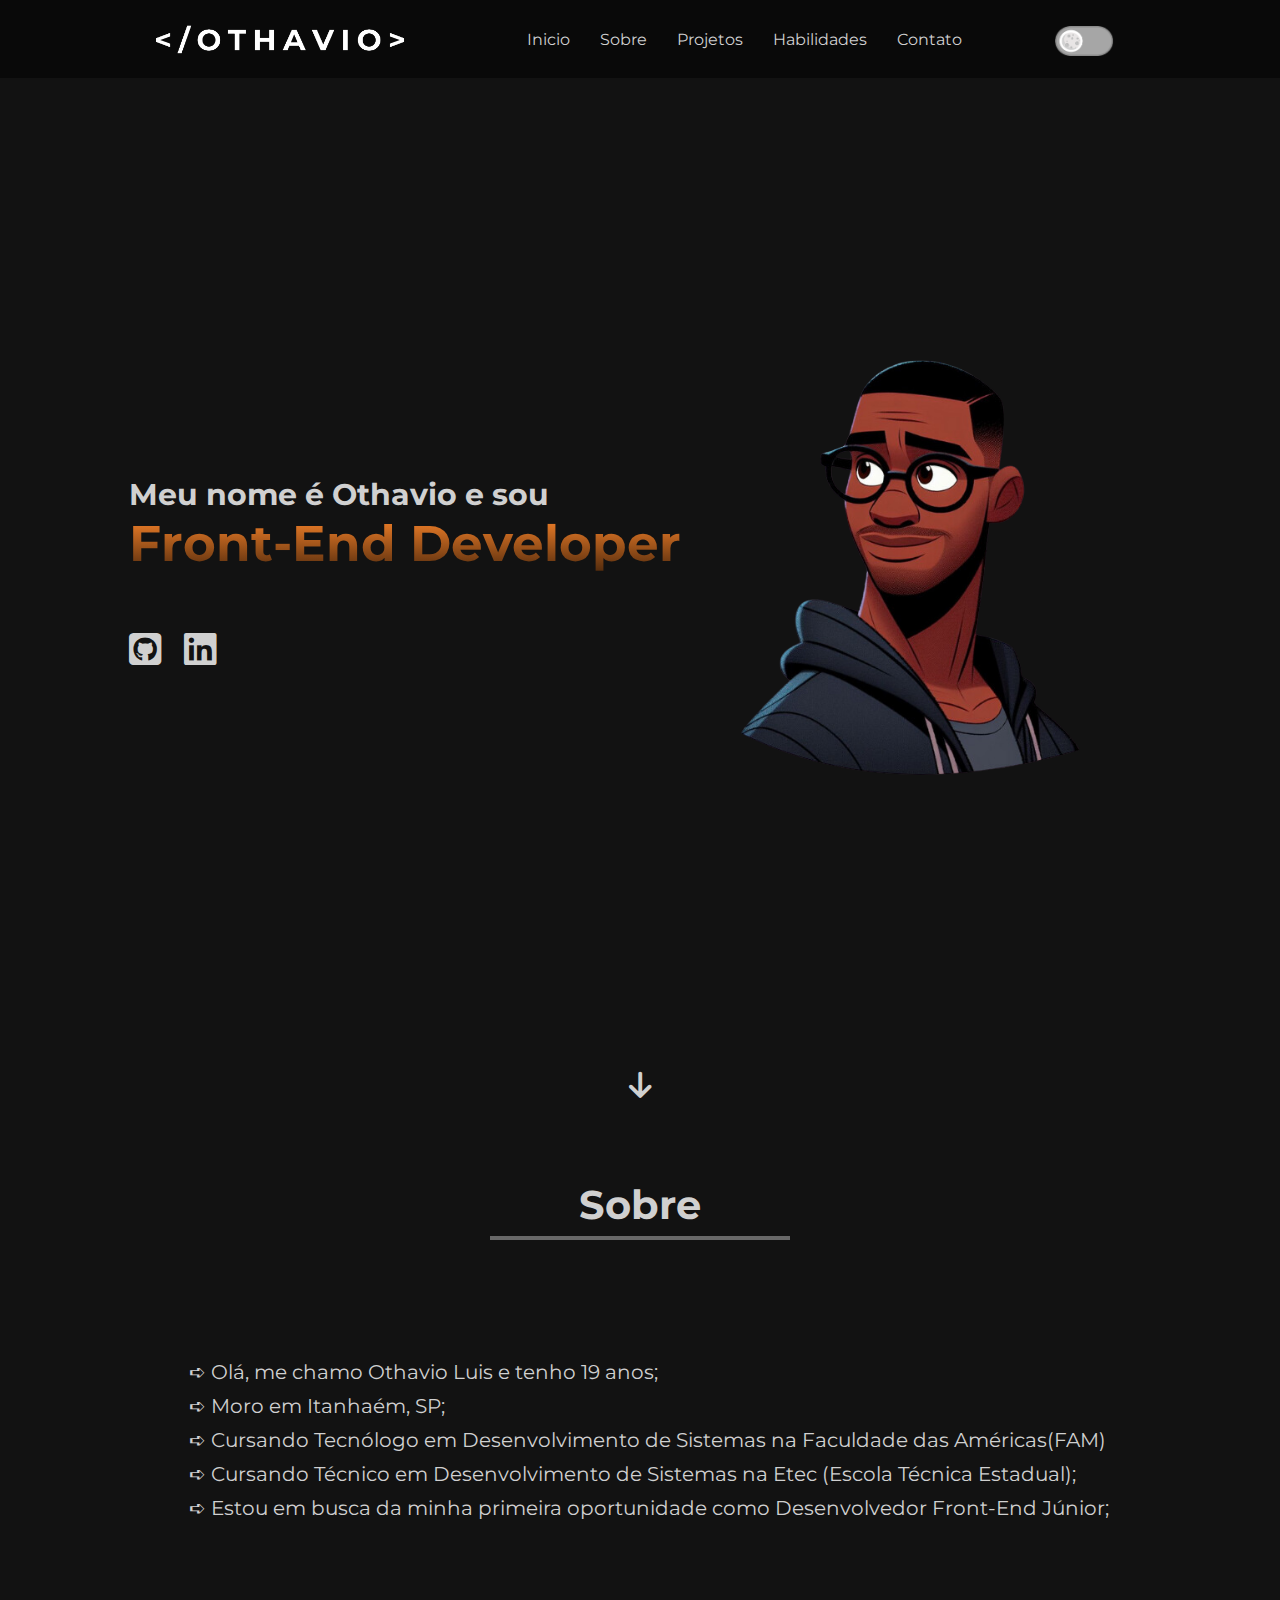
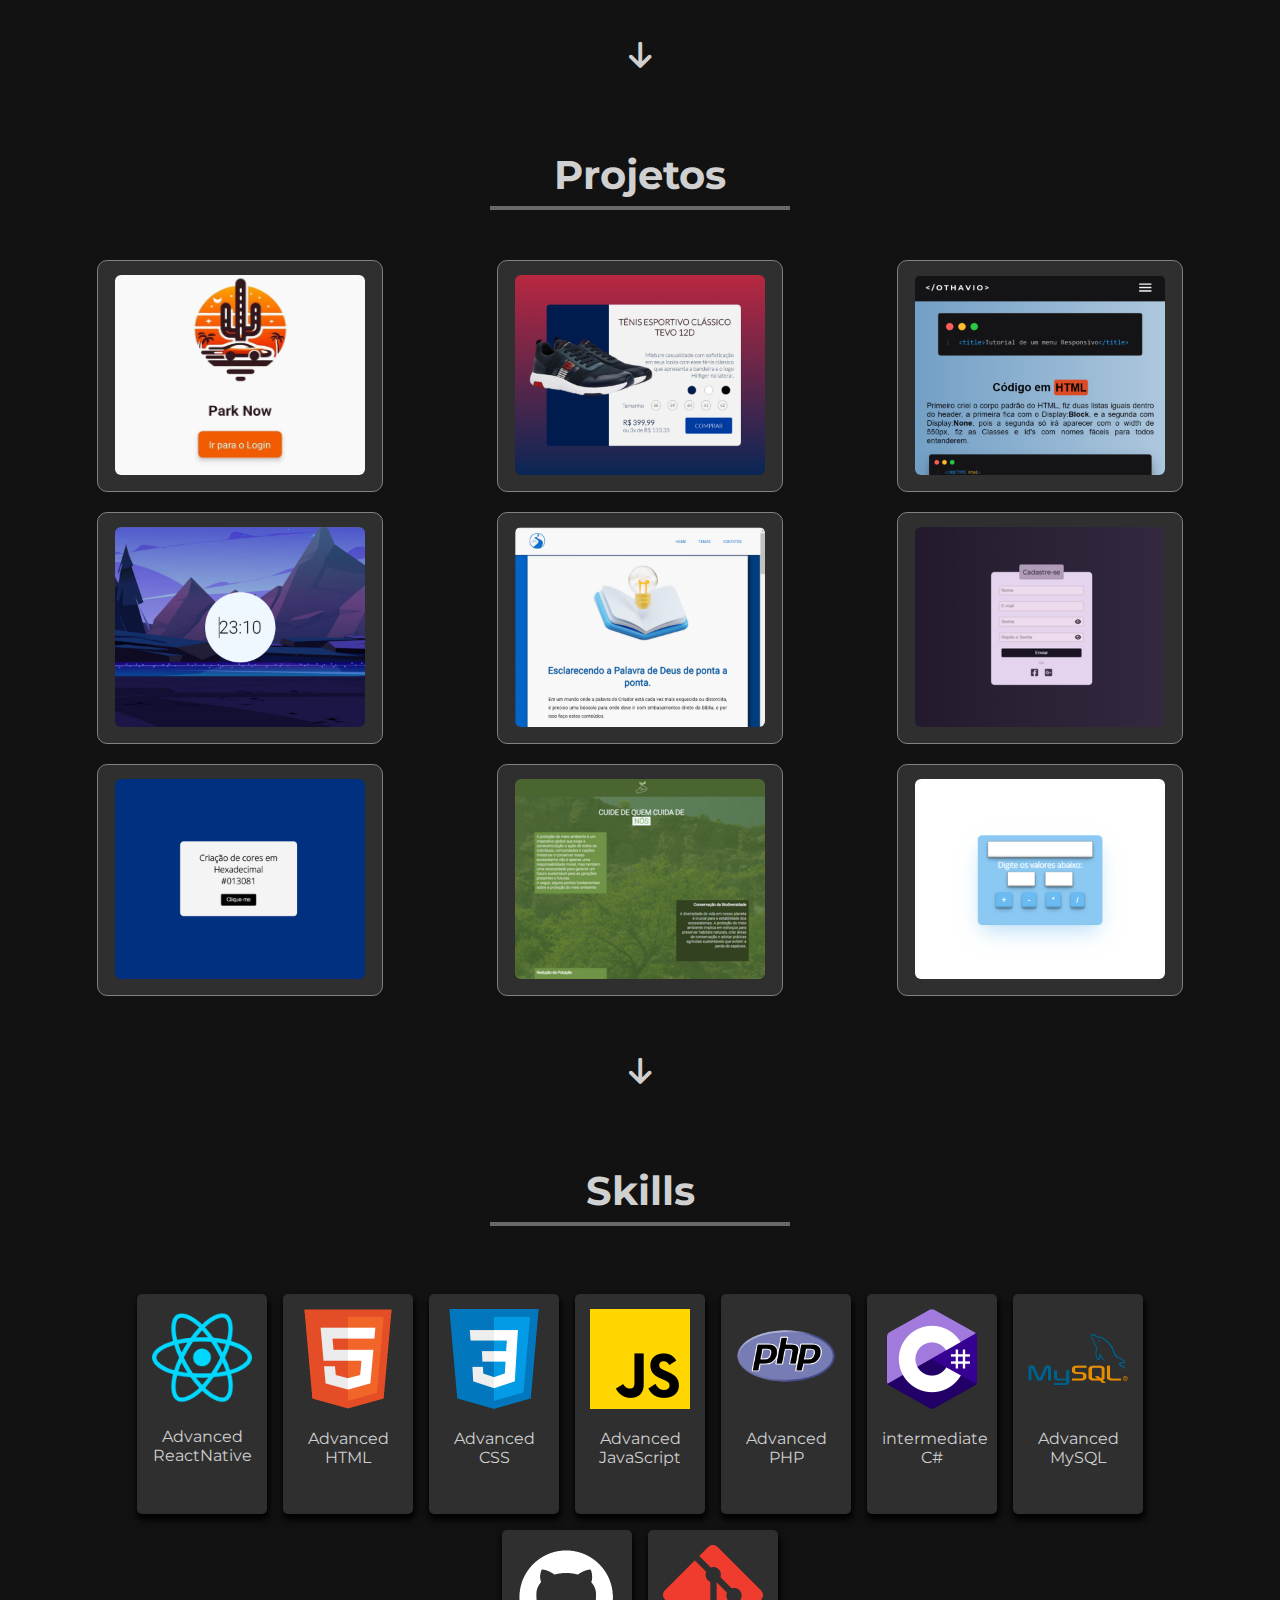
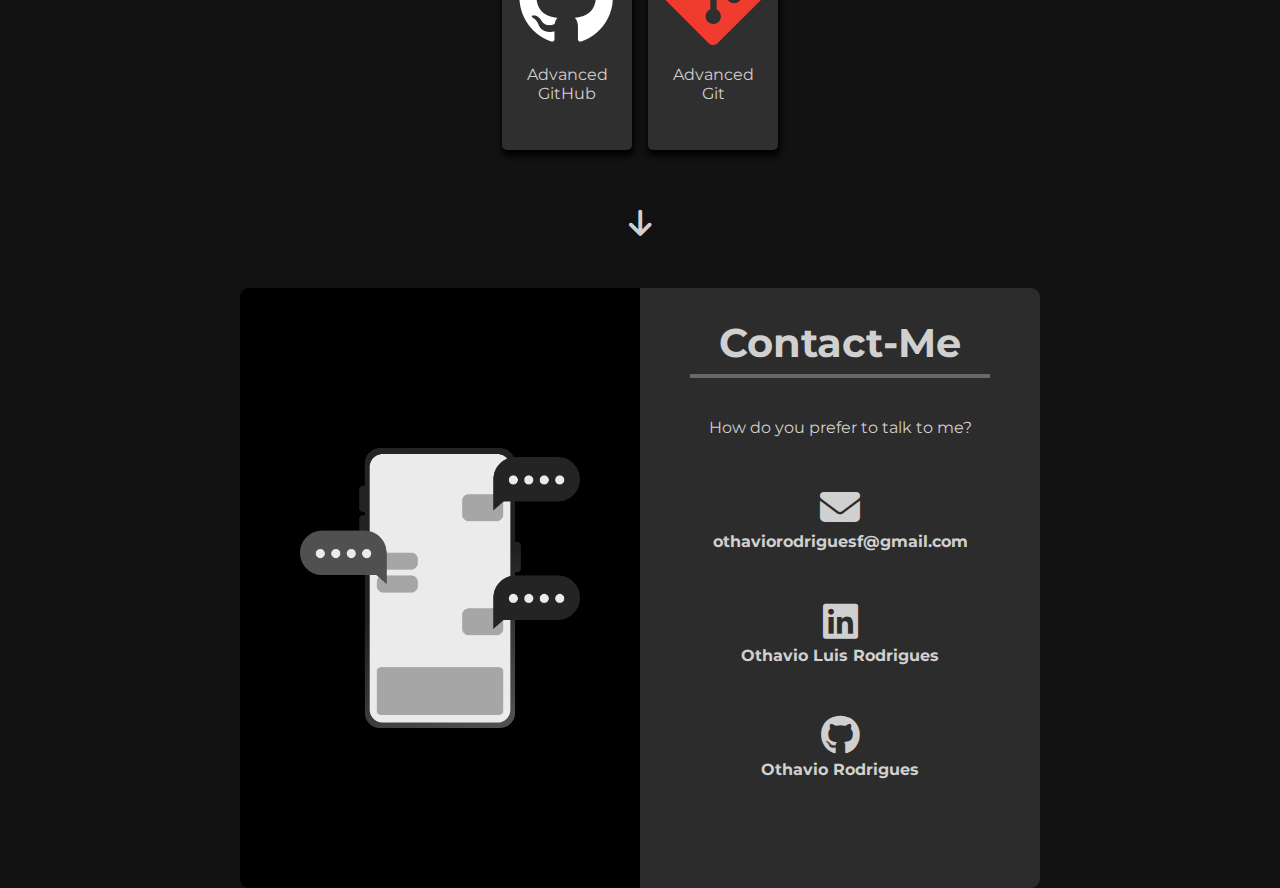
<file: index.html>
<!DOCTYPE html>
<html lang="pt-br">
<head>
    <meta charset="UTF-8">
    <meta name="viewport" content="width=device-width, initial-scale=1.0">
    <link rel="stylesheet" href="style.css">
    <link rel="stylesheet" href="responsive.css">
    <link rel="stylesheet" href="https://cdnjs.cloudflare.com/ajax/libs/font-awesome/6.4.0/css/all.min.css">
    <link rel="shortcut icon" href="img/favicon.png" type="image/png">
    <link rel="stylesheet" href="https://unpkg.com/aos@next/dist/aos.css" />
    <title>Othavio | Portfólio </title>
</head>
<body class="tema-black">
    <header>
        <nav class="nav-bar">
            <div class="margin">
                <img src="img/othavio logo.png" alt="othavio logo">
            </div>
            <div class="nav-list">
                <ul>
                    <li class="menu-itens"><a href="#one">Inicio</a></li>
                    <li class="menu-itens"><a href="#two">Sobre</a></li>
                    <li class="menu-itens"><a href="#three">Projetos</a></li>
                    <li class="menu-itens"><a href="#for">Habilidades</a></li>
                    <li class="menu-itens"><a href="#five">Contato</a></li>
                </ul>
            </div>
            <button class="botao-lanterna">
                <img class="botao" src="img/lanterna-true.png" alt="">
            </button>
            <div class="menu-mobile-icon">
                <button onclick="menuAparecer()">
                    <img class="icon" src="img/menu_white_36dp.svg" alt="botão menu">
                </button>
            </div>
        </nav>
        <div class="menu-mobile">
            <ul>
                <li class="menu-itens"><a href="#one">Inicio</a></li>
                <li class="menu-itens"><a href="#two">Sobre</a></li>
                <li class="menu-itens"><a href="#three">Projetos</a></li>
                <li class="menu-itens"><a href="#for">Habilidades</a></li>
                <li class="menu-itens"><a href="#five">Contato</a></li>
            </ul>
        </div>
    </header>
    <section class="boxDisplay" id="boxDisplay"> 
        <div class="box00 bxDisplay">
            <div class="x-sair">
                <i class="fa-solid fa-x" onclick="sairBox()"></i>
            </div>
            <h1>App ParkNow</h1>
            <p>Aplicativo de estacionamento que monitora o tempo restante do veículo e permite realizar pagamentos diretamente pelo app, criado com ReactNative e a ferramenta Expo.</p>
            <div class="boxFlex">
                <a target="_blank" href="https://github.com/OthavioLuis/Park-Now-App"><i class="fa-brands fa-github"></i></a>
            </div>
        </div>
        <div class="box01 bxDisplay">
            <div class="x-sair">
                <i class="fa-solid fa-x" onclick="sairBox()"></i>
            </div>
            <h1>Page Tommy Hilfiger</h1>
            <p>Front Page de compras da Tommy Hilfiger. Feito com HTML, CSS e JavaScript. Tive essa ideia de sisitemas famosos de compra como Mercado Livro.</p>
            <div class="boxFlex">
                <a target="_blank" href="https://github.com/OthavioLuis/TommyHilfiger-page"><i class="fa-brands fa-github"></i></a>
                <a target="_blank" href="https://page-th.vercel.app/"><i class="fa-solid fa-link"></i></a>
            </div>
        </div>
        <div class="box02 bxDisplay">
            <div class="x-sair">
                <i onclick="sairBox()" class="fa-solid fa-x"></i>
            </div>
            <h1>Menu Responsivo</h1>
            <p>Neste site, ensino como criar um menu responsivo com HTML, CSS e JavaScript. Tento explicar como funciona cada função para que entendam.</p>
            <div class="boxFlex">
                <a target="_blank" href="https://github.com/OthavioLuis/Responsive-menu-tutorial"><i class="fa-brands fa-github"></i></a>
                <a target="_blank" href="https://tutorial-menu.vercel.app/"><i class="fa-solid fa-link"></i></a>
            </div>
        </div>
        <div class="box03 bxDisplay">
            <div class="x-sair">
                <i onclick="sairBox()" class="fa-solid fa-x"></i>
            </div>
            <h1>Relógio com temas</h1>
            <p>Neste site criei com JS um relógio que a cada 6 horas muda o tema dependendo do horário.</p>
            <div class="boxFlex">
                <a target="_blank" href="https://github.com/OthavioLuis/JavaScript-clock"><i class="fa-brands fa-github"></i></a>
                <a target="_blank" href="https://relogio-js-gilt.vercel.app/"><i class="fa-solid fa-link"></i></a>
            </div>
        </div>
        <div class="box04 bxDisplay">
            <div class="x-sair">
                <i onclick="sairBox()" class="fa-solid fa-x"></i>
            </div>
            <h1>Blog JCL</h1>
            <p>Projeto Jesus Caminho Libertador finalizado para um blog profissional cristão. Ferramentas usadas foram: HTML, CSS, JavaScript e GitHub.</p>
            <div class="boxFlex">
                <a class="JCL-link" target="_blank" href="https://jesus-libertador.vercel.app/"><i class="fa-solid fa-link"></i></a>
            </div>
        </div>
        <div class="box05 bxDisplay">
            <div class="x-sair">
                <i onclick="sairBox()" class="fa-solid fa-x"></i>
            </div>
            <h1>Cadastro + Validaçãor</h1>
            <p>Este é um cadastro feito com JavaScript, HTML e CSS. Com validação em JS.</p>
            <div class="boxFlex">
                <a target="_blank" href="https://github.com/OthavioLuis/Registration-with-Validation"><i class="fa-brands fa-github"></i></a>
                <a target="_blank" href="https://cadastro-iota.vercel.app/"><i class="fa-solid fa-link"></i></a>
            </div>
        </div>
        <div class="box06 bxDisplay">
            <div class="x-sair">
                <i onclick="sairBox()" class="fa-solid fa-x"></i>
            </div>
            <h1>Criação de cores</h1>
            <p>Neste site eu criei com JS uma função onde cria cores aleatórias e mostra na tela em hexadecimal.</p>
            <div class="boxFlex">
                <a target="_blank" href="https://github.com/OthavioLuis/JavaScript-color-generator"><i class="fa-brands fa-github"></i></a>
                <a target="_blank" href=" https://gerador-cores.vercel.app/"><i class="fa-solid fa-link"></i></a>
            </div>
        </div>
        <div class="box07 bxDisplay">
            <div class="x-sair">
                <i onclick="sairBox()" class="fa-solid fa-x"></i>
            </div>
            <h1>Conscientização</h1>
            <p>Este foi o site paara abordar sobre a importância do meio ambiente feito com HTML e CSS</p>
            <div class="boxFlex">
                <a target="_blank" href="https://github.com/OthavioLuis/Meio-ambiente"><i class="fa-brands fa-github"></i></a>
                <a target="_blank" href="https://meio-ambiente-beta.vercel.app/"><i class="fa-solid fa-link"></i></a>
            </div>
        </div>
        <div class="box08 bxDisplay">
            <div class="x-sair">
                <i onclick="sairBox()" class="fa-solid fa-x"></i>
            </div>
            <h1>Calculadora</h1>
            <p>Primeira calculadora feita com JavScript, CSS, HTML. Lição de conhecimento básico de JavaScript no primeiro módulo do curso técnico em ADS na ETEC.</p>
            <div class="boxFlex">
                <a target="_blank" href="https://github.com/OthavioLuis/JavaScript-Calculator"><i class="fa-brands fa-github"></i></a>
                <a target="_blank" href="https://calculadora-java-script-delta.vercel.app/"><i class="fa-solid fa-link"></i></a>
            </div>
        </div>
    </section>

    </section>
    <section class="box box1" id="one">
        <div>
            <div class="apresentação">
                <div class="caixa-responsive-one">
                    <h1 class="me">Meu nome é Othavio e sou</h1>
                    <h1 class="title">Front-End Developer</h1>
                    <div class="caixa-icon-one">
                        <div>
                            <a target="_blank" href="https://github.com/OthavioLuis">
                                <i class="fa-brands fa-square-github"></i>
                            </a>
                        </div>
                        <div>
                            <a target="_blank" href="https://www.linkedin.com/in/othavio-luis-rodrigues-752732221/">
                                <i class="fa-brands fa-linkedin"></i>
                            </a>
                        </div>
                    </div>
                </div>
                <img src="img/eu-pixar.svg" alt="Computador e linhas de código">
            </div>
            <div class="caixinha-seta">
                <i class="fa-solid fa-arrow-down"></i>
            </div>
        </div>
    </section>
    <section class="box box2" id="two">
        <div  class="div1">
            <h1 class="name-text">Sobre</h1>
        </div>
        <div class="caixa-eu">
            <div>
                <ul class="cor">
                    <li>Olá, me chamo Othavio Luis e tenho 19 anos;</li>
                    <li>Moro em Itanhaém, SP;</li>
                    <li>Cursando Tecnólogo em Desenvolvimento de Sistemas na Faculdade das Américas(FAM)</li>
                    <li>Cursando Técnico em Desenvolvimento de Sistemas na <a href="https://www.cps.sp.gov.br/etec/">Etec</a> (Escola Técnica Estadual);</li>
                    <li>Estou em busca da minha primeira oportunidade como Desenvolvedor Front-End Júnior;</li>
                </ul>
            </div>
        </div>
        <div class="caixinha-seta">
            <i class="fa-solid fa-arrow-down"></i>
        </div>
    </section>
    <section class="box box3" id="three">
        <div class="div-width">
            <div class="div1">
                <h1 class="name-text">Projetos</h1>
            </div>
            <div class="caixas">
                <div class="caixinhas">
                    <img onclick="aparecerCaixa0()" src="img/parknow.jpg" alt="App ParkNow">
                </div>
                <div class="caixinhas">
                    <img onclick="aparecerCaixa1()" src="img/th-page.png" alt="capa do site da home page Tommy Hifiger">
                </div>
                <div class="caixinhas">
                    <img onclick="aparecerCaixa2()" src="img/tutorial-menu.png" alt="Site onde ensino a criar um menu responsivo">
                </div>
                <div class="caixinhas">
                    <img onclick="aparecerCaixa3()" src="img/relogio-page.png" alt="Site para mostrar o horário">
                </div>
                <div class="caixinhas">
                    <img onclick="aparecerCaixa4()" src="img/jesus-libertador.png" alt="capa do blog jesus caminho libertador">
                </div>
                <div class="caixinhas">
                    <img onclick="aparecerCaixa5()" src="img/cadastro-projeto.png" alt="capa do site de cadstro com validação">
                </div>
                <div class="caixinhas">
                    <img onclick="aparecerCaixa6()" src="img/cria-cores.png" alt="Site de criar cores aleatóriamente">
                </div>
                <div class="caixinhas">
                    <img onclick="aparecerCaixa7()" src="img/meio-ambiente.png" alt="site da conscientização sobre o meio ambiente">
                </div>
                <div class="caixinhas">
                    <img onclick="aparecerCaixa8()" src="img/calculadora-js.png" alt="capa do site da calculadora que eu fiz">
                </div>
            </div>
        </div>
        <div class="caixinha-seta">
            <i class="fa-solid fa-arrow-down"></i>
        </div>
    </section>
    <section class="box box4" id="for">
        <div class="div1">
            <h1 class="name-text">Skills</h1>
        </div>
        <div class="caixas-skills">
            <ul>
                <li>
                    <img src="img/react.png" alt="Logo ReactNative">
                    <span>Advanced</span>
                    <p>ReactNative</p>
                </li>
                <li>
                    <img src="img/html5.png" alt="Logo HTML5">
                    <span>Advanced</span>
                    <p>HTML</p>
                </li>
                <li>
                    <img src="img/css3.png" alt="Logo CSS3">
                    <span>Advanced</span>
                    <p>CSS</p>
                </li>
                <li>
                    <img src="img/javascript.png" alt="Logo JavaScript">
                    <span>Advanced</span>
                    <p>JavaScript</p>
                </li>
                <li>
                    <img class="logo-php" src="img/PHP.png" alt="PHP">
                    <br><br>
                    <span class="frase-php">Advanced</span>
                    <p>PHP</p>
                </li>
                <li>
                    <img src="img/csharp.png" alt="Logo C#">
                    <span>intermediate</span>
                    <p>C#</p>
                </li>
                <li>
                    <img src="img/mysql.png" alt="Logo MySQL">
                    <span>Advanced</span>
                    <p>MySQL</p>
                </li>
                <li>
                    <img src="img/github.png" alt="Logo GitHub">
                    <span>Advanced</span>
                    <p>GitHub</p>
                </li>
                <li>
                    <img src="img/git.png" alt="Logo Git">
                    <span>Advanced</span>
                    <p>Git</p>
                </li>
            </ul>
        </div>
        <div class="caixinha-seta">
            <i class="fa-solid fa-arrow-down"></i>
        </div>
    </section>
    <section class="box box5" id="five">
        <div class="caixa-contatos">
            <div class="caixa-img-contatos">
                <img src="img/contatos.png" alt="">
            </div>
            <div class="caixa-contatos-botoes">
                <div class="div1">
                    <h1 class="name-text">Contact-Me</h1>
                </div>
                <div class="botoes">
                    <p>How do you prefer to talk to me?</p>
                    <div class="caixa-img">
                        <div>
                            <i class="fa-solid fa-envelope"></i>
                            <p><strong>othaviorodriguesf@gmail.com</strong></p>
                        </div>
                        <div>
                            <a href="https://www.linkedin.com/in/othavio-luis-rodrigues-752732221/">
                                <i class="fa-brands fa-linkedin"></i>
                                <p><strong>Othavio Luis Rodrigues</strong></p>
                            </a>
                        </div>
                        <div>
                            <a href="https://github.com/OthavioLuis">
                                <i class="fa-brands fa-github"></i>
                                <p><strong>Othavio Rodrigues</strong></p>
                            </a>
                        </div>
                    </div>
                </div>
            </div>
        </div>
    </section>
    <script src="javascript.js"></script>
</body>
</html>
</file>
<file: style.css>
@import url('https://fonts.googleapis.com/css2?family=Montserrat:ital,wght@0,100..900;1,100..900&display=swap');

html {
    scroll-behavior: smooth;
}

* {
    color: var(--font) !important;
    margin: 0;
    text-decoration: none;
}

body {
    font-family: Montserrat;
    background-image: var(--bg);
    margin: 0;
}

::-webkit-scrollbar {
    width: 10px;
}

::-webkit-scrollbar-track {
    background: var(--scrollReta);
}

::-webkit-scrollbar-thumb {
    background-color: var(--scroll);
    border-radius: 10px;
}

.tema-black {
    --bg: var(--blackBg);
    --font: var(--whiteFont);
    --header: var(--blackBgH);
    --Cx: var(--blackCx);
    --shadowCx: var(--blackCxS);
    --btProject: var(--blackProject);
    --cttbloco1: var(--cttBlack);
    --cttbloco2: var(--ctt2Black);
    --scroll: var(--scrollBlack);
    --scrollReta: var(--scrollRetaBlack)
}

.tema-white {
    --bg: var(--whiteBg);
    --font: var(--blackFont);
    --header: var(--grayBgH);
    --headerFont: var(--whiteBgH);
    --Cx: var(--whiteCx);
    --shadowCx: var(--whiteCxS);
    --btProject: var(--whiteProject);
    --cttbloco1: var(--cttWhite);
    --cttbloco2: var(--ctt2White);
    --scroll: var(--scrollWhite);
    --scrollReta: var(--scrollRetaWhite)
}


:root {
    --blackBg: linear-gradient(to right, #121212, #121212);
    --blackFont: #030303;
    --whiteBg: #b9b9b9;
    --whiteFont: #d0d0d0;
    --blackBgH: #090909;
    --grayBgH: #424242;
    --whiteBgH: #fff;
    --blackCx: #2f2f2f;
    --whiteCx: #e1e1e1;
    --blackCxS: #000;
    --whiteCxS: #8d8d8d;
    --blackProject: #1b1b1b;
    --whiteProject: #bdbdbd;
    --cttBlack: #000;
    --cttWhite: #a3a3a3;
    --ctt2Black: #2c2c2c;
    --ctt2White: #dddddd;
    --scrollBlack: #2F2F2F;
    --scrollWhite: #E1E1E1;
    --scrollRetaBlack: #090909;
    --scrollRetaWhite: #424242;
}


/*Config header*/
header {
    position: fixed;
    background-color: var(--header); 
    width: 100%;
    padding: 14px 0px;
    align-items: center;
    z-index: 1;
}
header img {
    width: 260px;
}
header ul {
    display: flex;
}
header ul li {
    margin: 0px 15px;
    list-style: none;
}
header ul li a {
    text-decoration: none;
    color: var(--headerFont) !important;
}
.nav-bar {
    display: flex;
    align-items: center;
    justify-content: space-between;
    width: 90%;
    max-width: 980px;
    margin: auto;
    height: 50px;
}
.nav-list {
    display: flex;
    align-items: center;
}

.menu-mobile-icon {
    display: none;
}
.menu-mobile {
    display: none;
}

.botao2 {
    display: none;
}
.caixa-mode1{
    display: flex;
}
.caixa-mode1 img {
    width: 50px;
}

.caixa-mode1 {
    display: flex !important;
}

.margin {
    margin-top: 7.4px;
}

.botao {
    width: 80px;
    height: 30px;
}

.botao-lanterna {
    background-color: transparent;
    border: none;
    margin-top: 7px;
}

/*Config da section boxDisplay*/

.boxDisplay {
    position: fixed;
    backdrop-filter: blur(10px);
    background: rgba(255, 255, 255, 0.2);
    display: none;
    justify-content: center;
    align-items: center;
    height: 100vh;
    width: 100vw;
    z-index: 2;
}

.bxDisplay{
    text-align: center;
    width: 400px;
    height: 350px;
    background-color: var(--Cx);
    display: none;
    border-radius: 10px;
}
.x-sair {
    display: flex;
    justify-content: end;
    right: 0;
    padding: 17px;
}
.x-sair i {
    cursor: pointer;
}
.boxDisplay div h1 {
    margin: 0px 0px 10px 0px;
}
.boxDisplay div p {
    text-align: justify;
    margin: 35px 20px 5px 20px;
}
.boxFlex {
    display: flex;
    flex-direction: row;
    align-items: center;
    justify-content: center;
    justify-content:space-between;
    padding: 40px 100px;
}
.boxFlex a {
    padding: 10px 20px;
    font-size: 19px;
    border-radius: 5px;
    background-color: var(--btProject);
    text-decoration: none;
}
.boxFlex i {
    font-size: 26px;
}

.JCL-link {
    margin-left: 60px;
}

/*Config sections*/
#one, #two, #three, #for, #five {
    padding-top: 50px !important;
}

/*Config da primeira section*/
#one {
    padding-top: 0px;
}
#one img {
    width: 470px;
}
.apresentação {
    padding: 300px 0px 200px 0px;
    display: flex;
    flex-wrap: wrap;
    justify-content: center;
    align-items: center;
    margin: 0 auto;
    width: 90%;
    max-width: 1024px;
}

.title {
    font-size: 50px;
    background-image: linear-gradient(to bottom, rgb(255, 135, 43), rgb(77, 40, 12));
    -webkit-background-clip: text;
    -webkit-text-fill-color: transparent;
    background-clip: text;
    color: black;
    width: 19ch;
    white-space: nowrap;
    overflow: hidden;
    animation: digitando 2s steps(19), piscando 0.5s infinite step-end alternate;
    width: 100%;
    margin-bottom: 30px;
}
@keyframes  digitando{
    from {
        width: 0;
    }
}
@keyframes piscando {
    50% {
        border-color: transparent;
    }
}

.me {
    font-size: 30px;
}

.name-text {
    margin-bottom: 40px;
    width: 300px;
    font-size: 40px;
    padding-top: 30px;
    padding-bottom: 7px;
    border-bottom: 4px solid rgb(104, 104, 104);
}

.caixinha-seta {
    margin-top: 50px;
    width: 100%;
    text-align: center;
}
.fa-solid {
    color: white;
    font-size: 30px;
}

.caixa-icon-one {
    display: flex;
}
.caixa-icon-one div {
    font-size: 37px;
    margin: 23px;
    margin-left: 0;
    cursor: pointer;
}
.caixa-icon-one div:hover {
    transform: scale(1.1);
    transition: .2s;
}

/*Config da segunda section*/
.div1{
    text-align: -webkit-center;
}

.box2 h1 {
    text-align: center;
    margin-bottom: 50px;
}

.caixa-eu li {
    font-size: 20px;
    margin-top: 10px;
}
.caixa-eu li::marker {
    content: "\27AA  ";
}

.caixa-eu {
    border-radius: 20px;
    display: flex;
    flex-wrap: wrap;
    justify-content: center;
    margin: 30px auto 60px auto;
    width: 90%;
    max-width: 1024px;
    padding: 30px 20px;
}

.caixa-eu div {
    display: flex;
    flex-wrap: wrap;
    justify-content: center;
    margin: 30px auto;
}

/*Config da terceira section*/

.div-width {
    max-width: 1200px;
    margin: auto;
}

.caixas {
    width: 100%;
    display: grid;
    grid-template-columns: repeat(auto-fit, minmax(320px, 1fr));
    justify-items: center;
    align-items: center;
}
.caixas img {
    width: 250px;
    height: 200px;
    border-radius: 6px;
}

.caixinhas {
    border-radius: 10px;
    text-align: center;
    padding: 14px 7px;
    border: 1px solid gray;
    width: 270px;
    height: 202px;
    margin: 10px ;
    background-color: var(--Cx);
    cursor: pointer;
}

.caixinhas:hover {
    transform: scale(1.1);
    transition: .2s;
}

.caixinhas a{
    text-decoration: none;
}
.caixinhas h1{
    margin: 5px auto;
}
.caixinhas p{
    margin: 5px 7px;
}

.box4 {
    padding-top: 200px;
}

.text {
    text-align: center;
    padding-bottom: 50px;
}

/*Config da Quarta section*/
.caixas-skills ul {
    display: flex;
    flex-wrap: wrap;
    justify-content: center;
    margin: auto;
    width: 90%;
    padding: 0px;
}
.caixas-skills, span {
    padding-top: 20px;
}
.caixas-skills li {
    display: flex;
    flex-direction: column;
    text-align: center;
    padding: 15px;
    border: 1px solid --Cx;
    background-color: var(--Cx);
    margin: 8px;
    border-radius: 5px;
    box-shadow: 1px 5px 7px 1px var(--shadowCx);
    width: 100px;
    height: 190px;
}

.caixas-skills li:hover {
    transform: scale(1.1);
    transition: .2s;
}

.caixas-skills li img {
    width: 100px;
    align-self: center;
}

.logo-php {
    margin-top: 20px;
}

.frase-php {
    margin-top: -12px;
}
/*Config da Quinta section*/

#five {
    display: flex;
    justify-content: center;
    align-items: center;
}

#five img {
    width: 150px;
}
.caixa-img {
    display: flex;
    flex-direction: column;
    flex-wrap: wrap;
    justify-content: center;
}
.botoes {
    text-align: center;
}

.caixa-contatos {
    display: flex;
    align-items: center;
    height: 600px;
    width: 80%;
    max-width: 800px;
}

.caixa-img-contatos {
    background-color: var(--cttbloco1);
    height: 100%;
    width: 50%;
    justify-content: center;
    align-items: center;
    display: flex;
    border-radius: 9px 0px 0px 9px;
}

.caixa-img-contatos img {
    width: 280px !important;
}

.caixa-contatos-botoes {
    background-color: var(--cttbloco2);
    height: 100%;
    width: 50%;
    border-radius: 0px 9px 9px 0px;
}
.caixa-contatos-botoes i {
    font-size: 40px;
    margin-top: 50px;
    margin-bottom: 5px;
}
</file>
<file: responsive.css>
@media (max-width: 1200px) {
    /*Config #one*/
    #one img {
        width: 350px;
    }
}

@media (max-width: 1014px) {
    /*Config #one*/
    #one img {
        width: 340px;
        align-self: center;
    }

    .caixa-responsive-one {
        display: flex;
        flex-direction: column;
        align-items: center;
        justify-content: center;
    }

    .caixa-icon-one {
        margin-top: -25px;
    }
    
    .apresentação {
        padding: 200px 0px 100px 0px;
        text-align: center;
        width: 90%;
        display: flex;
        flex-direction: column;
    }
    
}

@media screen and (max-width: 900px) {
    header img {
        width: 200px;
    }

    .menu-itens {
        display: none;
    }

    .icon {
        width: 50px;
        padding-bottom: 10px;
    }

    .menu-mobile-icon {
        display: block;
        font-size: 100px
    }
    .menu-mobile-icon button {
        background-color: transparent;
        border: none;
        cursor: pointer;
    }
    .menu-mobile ul {
        display: flex;
        flex-direction: column;
        text-align: center;
        padding: 0px 0px 16px 0px;
    }
    .menu-mobile .menu-itens {
        display: block;
        padding-top: 20px;
    }
    .open {
        display: block;
        text-align: center;
    }
}

@media (max-width: 845px) {
    .caixa-contatos {
        display: flex;
        flex-direction: column;
        width: 90% !important;
        height: 1000px;
    }
    .caixa-img-contatos, .caixa-contatos-botoes {
        width: 70%;
        height: 50%;
    }

    .caixa-img-contatos {
        border-radius: 9px 9px 0px 0px !important;
    }
    .caixa-contatos-botoes {
        margin-bottom: 20%;
        border-radius: 0px 0px 9px 9px !important;
        padding-bottom: 30px;
    }

    .caixa-img {
        display: flex;
        flex-direction: column;
    }

    .caixa-img-contatos img {
        margin: 0px 0px!important;
    }
}

@media (max-width: 640px) {
    .caixas {
        flex-direction: column;
        align-items: center;
        margin-top: 20%;
    }
}

@media (max-width: 600px) {
    #one img {
        width: 340px;
    }
    header img {
        width: 170px;
    }
    .nav-bar {
        height: 10px;
    }
    .title {
        font-size: 40px;
    }
    .nav-bar {
        padding: 13px 4px;
    }

    .caixas-skills ul {
        width: none;
    }
    .caixa-img-contatos, .caixa-contatos-botoes {
        width: 90%;
        height: 50%;
    }
}
@media (max-width: 500px) {
    .me {
        font-size: 25px;
    }
    #one img {
        width: 320px;
    }
    .nav-bar {
        height: 10px;
    }
    .title {
        font-size: 33px;
    }
    .name-text {
        font-size: 30px;
    }
    .caixa-eu li {
        color: white;
        font-size: 18px;
        margin-top: 10px;
    }
    .name-text {
        width: 200px;
    }

    .bxDisplay {
        width: 340px;
    }
    .boxFlex a {
        padding: 10px 15px;
    }
    .JCL-link {
        margin-left: 36px;
    }
}
@media (max-width: 400px) {
    #one img {
        width: 300px;
    }
    .nav-bar {
        height: 10px;
    }
    .title {
        font-size: 30px;
    }
    .name-text {
        font-size: 25px;
    }
    .name-text {
        width: 160px;
    }
}
@media (max-width: 320px) {
    #one img {
        width: 250px;
    }
    .nav-bar {
        height: 10px;
    }
    .title {
        font-size: 26px;
    }
    .name-text {
        font-size: 25px;
    }
}
</file>
